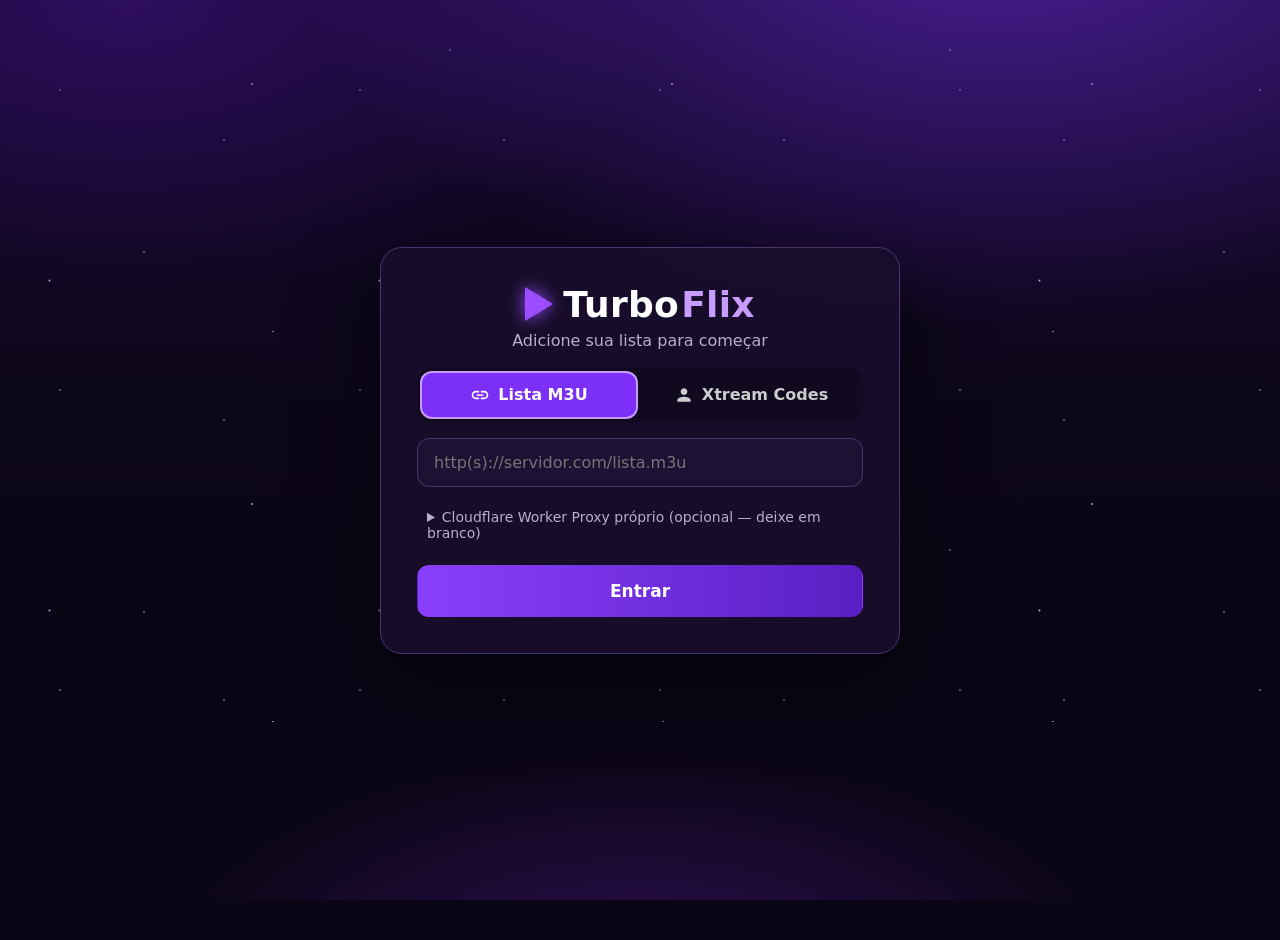
<file: index.html>
<!DOCTYPE html>
<html lang="pt-BR">
<head>
  <meta charset="UTF-8" />
  <meta name="viewport" content="width=device-width, initial-scale=1, viewport-fit=cover" />
  <meta name="theme-color" content="#0B0616" />
  <meta name="description" content="TurboFlix - Player IPTV (M3U e Xtream Codes) com DLNA/Cast para TV, Fire TV e celular" />
  <meta name="apple-mobile-web-app-capable" content="yes" />
  <meta name="mobile-web-app-capable" content="yes" />
  <meta name="apple-mobile-web-app-status-bar-style" content="black-translucent" />
  <title>TurboFlix</title>
  <link rel="manifest" href="manifest.webmanifest" />
  <link rel="icon" href="icons/icon.svg" type="image/svg+xml" />
  <link rel="apple-touch-icon" href="icons/icon-192.png" />
  <link rel="stylesheet" href="css/style.css?v=1.11.1" />

</head>
<body>
  <div class="stars"></div>

  <!-- Barra superior -->
  <header id="topbar">
    <a class="logo" href="#/home" tabindex="-1">
      <span class="logo-play"></span><b>Turbo</b><span class="logo-flix">Flix</span>
    </a>
    <nav id="mainnav">
      <button class="nav-btn focusable" data-route="#/home" data-icon="home">Início</button>
      <button class="nav-btn focusable" data-route="#/mylist" data-icon="bookmark">Minha Lista</button>
      <button class="nav-btn focusable" data-route="#/search" data-icon="search">Buscar</button>
      <button class="nav-btn focusable" data-route="#/settings" data-icon="settings">Configurações</button>
    </nav>
    <div class="clock"><div id="clock-time">--:--</div><div id="clock-date"></div></div>
  </header>

  <!-- Navegação para telas estreitas; desktop e TV usam o topo atual. -->
  <nav id="mobile-nav" aria-label="Navegação principal">
    <button type="button" class="mobile-nav-btn" data-route="#/home" data-icon="home"><span>Início</span></button>
    <button type="button" class="mobile-nav-btn" data-route="#/search" data-icon="search"><span>Buscar</span></button>
    <button type="button" class="mobile-nav-btn" data-route="#/mylist" data-icon="bookmark"><span>Minha Lista</span></button>
    <button type="button" class="mobile-nav-btn" data-route="#/settings" data-icon="settings"><span>Ajustes</span></button>
  </nav>

  <main id="view"></main>

  <!-- Player de vídeo -->
  <div id="player" hidden>
    <video id="video" playsinline webkit-playsinline preload="metadata" controlslist="nodownload nofullscreen"></video>
    <div class="p-spinner" id="p-spinner"></div>
    <button id="p-start" type="button" hidden aria-label="Iniciar reprodução">▶ Toque para reproduzir</button>
    <div class="p-overlay" id="p-overlay">
      <div class="p-top">
        <button class="p-btn focusable" data-p="back" data-icon="back" aria-label="Voltar"></button>
        <div class="p-titles">
          <div class="p-title" id="p-title"></div>
          <div class="p-sub" id="p-sub"></div>
        </div>
        <span class="badge-live" id="p-live">AO VIVO</span>
        <button class="p-btn focusable" data-p="pip" data-icon="pip" title="Abrir tela flutuante" aria-label="Abrir tela flutuante"></button>
        <button class="p-btn focusable" data-p="cast" data-icon="cast" title="Transmitir / DLNA" aria-label="Transmitir / DLNA"></button>
        <button class="p-btn focusable" data-p="fav" data-icon="heart" aria-label="Minha Lista"></button>
      </div>
      <div class="p-bottom">
        <div class="p-bar" id="p-bar"><div class="p-buf" id="p-buf"></div><div class="p-fill" id="p-fill"></div></div>
        <div class="p-row">
          <button class="p-btn focusable" data-p="prev" data-icon="prev" aria-label="Anterior"></button>
          <button class="p-btn focusable" data-p="rw" data-icon="replay10" aria-label="Voltar 10s"></button>
          <button class="p-btn p-main focusable" data-p="play" data-icon="pause" aria-label="Play/Pause"></button>
          <button class="p-btn focusable" data-p="ff" data-icon="forward10" aria-label="Avançar 10s"></button>
          <button class="p-btn focusable" data-p="next" data-icon="next" aria-label="Próximo"></button>
          <span class="p-time" id="p-time"></span>
          <span class="p-flex"></span>
          <span class="p-hint" id="p-hint"></span>
          <button class="p-btn focusable" data-p="cast" data-icon="cast" title="Transmitir / DLNA" aria-label="Transmitir / DLNA"></button>
          <button class="p-btn focusable" data-p="fs" data-icon="fullscreen" aria-label="Tela cheia"></button>
        </div>
      </div>
    </div>
    <div class="p-zap" id="p-zap" hidden></div>
    <div class="p-error" id="p-error" hidden></div>
    <div class="p-cast-modal" id="p-cast-modal" hidden></div>
  </div>

  <div id="loading" hidden><div class="spinner"></div><div id="loading-msg">Carregando...</div></div>
  <div id="toast" hidden></div>

  <script type="module" src="js/app.js?v=1.11.1"></script>
</body>
</html>
</file>
<file: css/style.css>
/* ==================== TurboFlix ==================== */
:root {
  --bg: #0b0616;
  --panel: rgba(26, 15, 46, .82);
  --card: #24163d;
  --purple: #9b4dff;
  --purple-2: #7b2ff7;
  --purple-light: #c79bff;
  --text: #fff;
  --dim: #b9aed0;
  --red: #ff3b5c;
  --radius: 14px;
  --pad: clamp(14px, 2.4vw, 32px);
  --poster-w: clamp(118px, 11vw, 168px);
  --live-w: clamp(150px, 14vw, 210px);
  --glow: 0 0 0 3px var(--purple-light), 0 0 26px rgba(155, 77, 255, .75);
}
* { box-sizing: border-box; -webkit-tap-highlight-color: transparent; }
html, body { margin: 0; min-height: 100%; }
body {
  background: var(--bg);
  color: var(--text);
  font-family: system-ui, -apple-system, "Segoe UI", Roboto, "Helvetica Neue", Arial, sans-serif;
  overflow-x: hidden;
  -webkit-font-smoothing: antialiased;
}
button { font: inherit; color: inherit; background: none; border: 0; cursor: pointer; padding: 0; text-align: left; }
input { font: inherit; }
[hidden] { display: none !important; }
.dim { color: var(--dim); }
.small { font-size: .85em; }
.pad { padding: 20px 0; }
.break { word-break: break-all; }
code { background: rgba(255,255,255,.08); padding: 1px 6px; border-radius: 6px; }
svg.ic { width: 1.25em; height: 1.25em; fill: currentColor; flex: none; vertical-align: middle; }
:focus { outline: none; }
:focus-visible { outline: none; }

/* fundo espacial */
.stars {
  position: fixed; inset: 0; z-index: -1; pointer-events: none;
  background:
    radial-gradient(1200px 700px at 78% -10%, rgba(123, 47, 247, .55), transparent 60%),
    radial-gradient(900px 500px at 10% 0%, rgba(80, 20, 160, .45), transparent 60%),
    radial-gradient(800px 400px at 50% 110%, rgba(110, 30, 200, .35), transparent 60%),
    radial-gradient(1px 1px at 20% 30%, #fff, transparent),
    radial-gradient(1px 1px at 40% 70%, #fff, transparent),
    radial-gradient(1.5px 1.5px at 60% 20%, #e8d9ff, transparent),
    radial-gradient(1px 1px at 80% 50%, #fff, transparent),
    radial-gradient(1px 1px at 90% 10%, #fff, transparent),
    radial-gradient(1.5px 1.5px at 15% 85%, #d7c2ff, transparent),
    radial-gradient(1px 1px at 70% 85%, #fff, transparent),
    linear-gradient(180deg, #120828 0%, #0b0616 60%);
  background-size: auto, auto, auto, 300px 300px, 360px 360px, 420px 420px, 280px 280px, 500px 500px, 330px 330px, 390px 390px, auto;
}

/* ==================== Topo ==================== */
#topbar {
  position: sticky; top: 0; z-index: 20;
  display: flex; align-items: center; gap: 16px;
  padding: 10px var(--pad);
  background: linear-gradient(180deg, rgba(11, 6, 22, .95), rgba(11, 6, 22, .6) 70%, transparent);
  backdrop-filter: blur(6px);
}
body.no-topbar #topbar, body.playing #topbar { display: none; }
.logo { display: flex; align-items: center; gap: 2px; font-size: 22px; color: #fff; text-decoration: none; letter-spacing: .3px; }
.logo b { font-weight: 800; }
.logo-flix { color: var(--purple-light); font-weight: 800; }
.logo-play { width: 0; height: 0; border-left: 18px solid var(--purple); border-top: 11px solid transparent; border-bottom: 11px solid transparent; margin-right: 8px; filter: drop-shadow(0 0 8px var(--purple)); }
.logo.big { font-size: 36px; justify-content: center; }
.logo.big .logo-play { border-left-width: 28px; border-top-width: 17px; border-bottom-width: 17px; }
#mainnav { flex: 1; display: flex; justify-content: center; gap: 6px; }
.nav-btn { display: flex; align-items: center; gap: 8px; padding: 9px 16px; border-radius: 22px; color: #ddd; font-size: 15px; transition: background .15s, color .15s; white-space: nowrap; }
.nav-btn.active { color: #fff; font-weight: 600; background: rgba(155, 77, 255, .18); }
.nav-btn:focus, .nav-btn:hover { background: rgba(155, 77, 255, .45); color: #fff; box-shadow: 0 0 0 2px var(--purple-light); }
.clock { text-align: right; line-height: 1.1; }
#clock-time { font-size: 20px; font-weight: 700; }
#clock-date { font-size: 12px; color: var(--dim); }

#view { padding: 0 0 40px; min-height: calc(100vh - 70px); }

/* ==================== Categorias (cards grandes) ==================== */
.hubs {
  display: flex; align-items: center; gap: clamp(8px, 1vw, 14px);
  padding: 18px var(--pad) 14px; overflow-x: auto; scrollbar-width: none;
}
.hubs::-webkit-scrollbar, .row::-webkit-scrollbar { display: none; }
.hub {
  position: relative; flex: 1 0 clamp(110px, 11vw, 160px); height: clamp(190px, 26vw, 300px);
  border-radius: 16px; overflow: hidden; border: 1px solid rgba(199, 155, 255, .35);
  box-shadow: 0 10px 30px rgba(0, 0, 0, .45);
  transition: transform .18s ease, box-shadow .18s ease;
}
.hub.big { flex-basis: clamp(170px, 18vw, 260px); height: clamp(220px, 31vw, 350px); border-color: rgba(199, 155, 255, .7); }
.hub-bg { position: absolute; inset: 0; background: linear-gradient(160deg, #5b2aa8, #1d0d3a) center/cover no-repeat; transition: transform .4s; }
.hub-shade { position: absolute; inset: 0; background: linear-gradient(180deg, rgba(20, 8, 40, .05) 20%, rgba(20, 8, 40, .75) 62%, rgba(12, 5, 26, .97)); }
.hub-content { position: absolute; left: 0; right: 0; bottom: 14px; display: flex; flex-direction: column; align-items: center; gap: 4px; text-align: center; }
.hub-content svg { width: 30px; height: 30px; margin-bottom: 4px; filter: drop-shadow(0 0 6px rgba(0,0,0,.6)); }
.hub.big .hub-content svg { width: 44px; height: 44px; }
.hub-content b { font-size: clamp(14px, 1.3vw, 18px); text-transform: uppercase; letter-spacing: .5px; }
.hub.big .hub-content b { font-size: clamp(18px, 1.9vw, 26px); }
.hub-content small { font-size: 11px; color: #ddd; text-transform: uppercase; }
.hub-line { width: 26px; height: 3px; border-radius: 3px; background: var(--purple-light); margin-top: 6px; }
.hub:focus, .hub:hover { transform: scale(1.06); box-shadow: var(--glow); z-index: 2; }
.hub:focus .hub-bg { transform: scale(1.08); }

/* ==================== Seções / linhas ==================== */
.section { padding: 6px 0 4px; }
.section-head { display: flex; align-items: center; justify-content: space-between; padding: 8px var(--pad) 4px; }
.section-head h2 { margin: 0; font-size: clamp(16px, 1.5vw, 20px); font-weight: 700; }
.see-all { display: flex; align-items: center; gap: 4px; color: #ddd; font-size: 14px; padding: 6px 12px; border-radius: 18px; }
.see-all:focus, .see-all:hover { background: rgba(155, 77, 255, .45); box-shadow: 0 0 0 2px var(--purple-light); }
.row { display: flex; gap: 14px; overflow-x: auto; padding: 10px var(--pad) 14px; scroll-padding: 0 var(--pad); scrollbar-width: none; }

/* ==================== Cards ==================== */
.card { flex: none; width: var(--poster-w); border-radius: var(--radius); transition: transform .15s ease; scroll-margin: 90px 40px 40px; }
.card-live { width: var(--live-w); }
.thumb { position: relative; border-radius: var(--radius); overflow: hidden; background: linear-gradient(150deg, #3a2266, #1b0f33); border: 1px solid rgba(199,155,255,.18); aspect-ratio: 2 / 3; }
.card-live .thumb { aspect-ratio: 16 / 10; background: linear-gradient(150deg, #2e1a52, #160b2c); }
.thumb img { position: absolute; inset: 0; width: 100%; height: 100%; object-fit: cover; }
.card-live .thumb img { object-fit: contain; padding: 14%; }
.thumb img.broken { display: none; }
.ph { position: absolute; inset: 0; display: grid; place-items: center; font-size: 26px; font-weight: 800; color: rgba(255,255,255,.35); letter-spacing: 1px; }
.ctitle { margin-top: 7px; font-size: 13px; line-height: 1.25; color: #e8e2f5; display: -webkit-box; -webkit-line-clamp: 2; -webkit-box-orient: vertical; overflow: hidden; min-height: 2.5em; }
.csub { font-size: 11px; color: var(--dim); white-space: nowrap; overflow: hidden; text-overflow: ellipsis; }
.card:focus, .card:hover { transform: scale(1.08); z-index: 3; }
.card:focus .thumb, .card:hover .thumb { box-shadow: var(--glow); border-color: transparent; }
.card:focus .ctitle { color: #fff; font-weight: 600; }
.prog { position: absolute; left: 8px; right: 8px; bottom: 8px; height: 4px; border-radius: 3px; background: rgba(255,255,255,.25); overflow: hidden; }
.prog i { display: block; height: 100%; background: var(--purple); box-shadow: 0 0 6px var(--purple); }
.badge-live { background: var(--red); color: #fff; font-size: 11px; font-weight: 800; padding: 3px 7px; border-radius: 5px; letter-spacing: .5px; }
.badge-live.sm { position: absolute; top: 6px; left: 6px; font-size: 9px; padding: 2px 5px; }
.fav-badge { position: absolute; top: 6px; right: 6px; width: 24px; height: 24px; border-radius: 50%; background: rgba(0,0,0,.55); display: none; place-items: center; color: #ff5c8a; }
.fav-badge svg { width: 15px; height: 15px; }
.card.is-fav .fav-badge { display: grid; }

/* grade */
.grid { display: grid; grid-template-columns: repeat(auto-fill, minmax(var(--poster-w), 1fr)); gap: 18px 14px; padding: 8px var(--pad) 10px; }
.grid .card { width: auto; }
.grid.grid-live { grid-template-columns: repeat(auto-fill, minmax(var(--live-w), 1fr)); }
.more { height: 2px; }

/* provedores (Destaques para você) */
.providers { gap: 14px; }
.prov {
  flex: none; width: clamp(130px, 12vw, 180px); height: clamp(72px, 7vw, 100px); border-radius: 12px;
  display: grid; place-items: center; font-weight: 800; font-size: clamp(16px, 1.6vw, 22px); letter-spacing: -.3px;
  border: 1px solid rgba(255,255,255,.12); box-shadow: 0 6px 20px rgba(0,0,0,.4); transition: transform .15s; text-align: center;
  scroll-margin: 40px;
}
.prov:focus, .prov:hover { transform: scale(1.08); box-shadow: var(--glow); }
.prov.globoplay { background: linear-gradient(135deg, #ff6a00, #ff2d55); }
.prov.netflix { background: #111; color: #e50914; font-family: Impact, "Arial Black", sans-serif; letter-spacing: 1px; }
.prov.prime { background: linear-gradient(135deg, #0f79af, #00a8e1); }
.prov.disney { background: linear-gradient(135deg, #0b1b4d, #1f3fa8); font-family: Georgia, serif; font-style: italic; }
.prov.hbo { background: linear-gradient(135deg, #2b0a5e, #6a1fd1); text-transform: uppercase; }
.prov.apple { background: linear-gradient(135deg, #111, #333); }
.prov.paramount { background: linear-gradient(135deg, #0047ab, #0064ff); }
.prov.crunchy { background: linear-gradient(135deg, #f47521, #ff9a3c); }
.prov.star { background: linear-gradient(135deg, #12002b, #4d1d8a); }
.prov.discovery { background: linear-gradient(135deg, #0a2a6b, #1458d4); }

/* Jogos de Hoje (cards de partidas/esportes) */
.matches { gap: 14px; }
.match-card {
  flex: none; width: clamp(240px, 23vw, 330px); min-height: 92px;
  display: flex; align-items: center; justify-content: space-between; gap: 10px;
  padding: 12px 14px; border-radius: 14px;
  background:
    radial-gradient(120% 90% at 50% 100%, rgba(34, 139, 58, .32), transparent 65%),
    linear-gradient(135deg, rgba(38, 22, 68, .92), rgba(18, 10, 36, .95));
  border: 1px solid rgba(199, 155, 255, .32);
  box-shadow: 0 8px 24px rgba(0, 0, 0, .45);
  transition: transform .15s ease, box-shadow .15s ease;
  scroll-margin: 40px;
}
.match-card:focus, .match-card:hover { transform: scale(1.05); box-shadow: var(--glow); z-index: 2; }
.match-comp { display: flex; flex-direction: column; align-items: center; gap: 4px; width: 64px; flex: none; text-align: center; font-size: 10px; color: var(--dim); }
.match-comp svg { width: 22px; height: 22px; color: var(--purple-light); }
.match-comp span { display: -webkit-box; -webkit-line-clamp: 2; -webkit-box-orient: vertical; overflow: hidden; line-height: 1.15; }
.match-team { display: flex; flex-direction: column; align-items: center; gap: 5px; flex: 1; min-width: 0; text-align: center; }
.match-team b { font-size: 11px; text-transform: uppercase; letter-spacing: .3px; white-space: nowrap; overflow: hidden; text-overflow: ellipsis; max-width: 100%; }
.crest { width: 38px; height: 38px; border-radius: 50%; background: linear-gradient(145deg, #3c8d40, #164a1c); border: 2px solid rgba(255,255,255,.45); display: grid; place-items: center; font-weight: 800; font-size: 12px; overflow: hidden; }
.crest.alt { background: linear-gradient(145deg, #8b2635, #3d0e16); }
.crest img { width: 100%; height: 100%; object-fit: contain; background: #fff; }
.crest img.broken, .poster img.broken, .ep-thumb img.broken { display: none !important; }
.match-mid { display: flex; flex-direction: column; align-items: center; gap: 4px; flex: none; }
.match-mid .score { font-size: 18px; font-weight: 800; letter-spacing: 1px; }
.live-pill { font-style: normal; font-size: 10px; font-weight: 800; color: #ff6b81; background: rgba(255, 59, 92, .16); border: 1px solid rgba(255, 59, 92, .45); padding: 2px 7px; border-radius: 10px; }

/* ==================== Categoria (browse) ==================== */
.browse { display: flex; gap: 10px; padding: 8px 0 0; min-height: calc(100vh - 80px); }
.groups { width: clamp(200px, 22vw, 300px); flex: none; padding: 0 0 0 var(--pad); position: sticky; top: 70px; align-self: flex-start; max-height: calc(100vh - 80px); display: flex; flex-direction: column; }
.browse-title { display: flex; align-items: center; gap: 10px; font-size: 22px; font-weight: 800; padding: 6px 12px 12px; }
.browse-title svg { color: var(--purple-light); width: 28px; height: 28px; }
.grp-list { overflow-y: auto; padding: 4px 6px 30px 2px; scrollbar-width: thin; scrollbar-color: #4a3570 transparent; }
.grp { display: flex; justify-content: space-between; align-items: center; gap: 8px; width: 100%; padding: 11px 14px; border-radius: 10px; font-size: 15px; color: #ddd; scroll-margin: 60px; }
.grp span { overflow: hidden; text-overflow: ellipsis; white-space: nowrap; }
.grp em { font-style: normal; font-size: 12px; color: var(--dim); }
.grp.sel { background: rgba(155, 77, 255, .22); color: #fff; font-weight: 600; }
.grp:focus, .grp:hover { background: var(--purple-2); color: #fff; }
.grp:focus em { color: #eee; }
.browse-main { flex: 1; min-width: 0; max-height: calc(100vh - 74px); overflow-y: auto; padding-bottom: 60px; scrollbar-width: thin; scrollbar-color: #4a3570 transparent; }
.browse-head { display: flex; align-items: baseline; gap: 12px; padding: 4px var(--pad) 0; }
.browse-head h2 { margin: 6px 0; font-size: 22px; }

/* ==================== Detalhes ==================== */
.detail { position: relative; min-height: calc(100vh - 70px); }
.backdrop { position: absolute; inset: -70px 0 auto 0; height: 78vh; background: center 20%/cover no-repeat; opacity: .35; filter: blur(2px); mask-image: linear-gradient(180deg, #000 30%, transparent); -webkit-mask-image: linear-gradient(180deg, #000 30%, transparent); }
.detail-body { position: relative; display: flex; gap: clamp(16px, 3vw, 40px); padding: clamp(10px, 3vw, 40px) var(--pad) 10px; align-items: flex-start; }
.poster { position: relative; flex: none; width: clamp(130px, 19vw, 260px); aspect-ratio: 2/3; border-radius: 16px; overflow: hidden; background: linear-gradient(150deg, #3a2266, #1b0f33); box-shadow: 0 20px 50px rgba(0,0,0,.6); border: 1px solid rgba(199,155,255,.3); }
.poster img { position: absolute; inset: 0; width: 100%; height: 100%; object-fit: cover; }
.info { flex: 1; min-width: 0; }
.info h1 { margin: 4px 0 10px; font-size: clamp(22px, 3.2vw, 42px); line-height: 1.1; }
.meta { display: flex; flex-wrap: wrap; gap: 8px; margin-bottom: 14px; }
.meta span { background: rgba(155,77,255,.2); border: 1px solid rgba(199,155,255,.3); padding: 4px 10px; border-radius: 14px; font-size: 13px; }
.plot { color: #ddd; line-height: 1.5; max-width: 800px; font-size: 15px; display: -webkit-box; -webkit-line-clamp: 5; -webkit-box-orient: vertical; overflow: hidden; }
.cast { color: var(--dim); font-size: 13px; max-width: 800px; }
.actions { display: flex; flex-wrap: wrap; gap: 12px; margin-top: 18px; }
.btn { display: inline-flex; align-items: center; gap: 8px; padding: 12px 22px; border-radius: 12px; background: rgba(255,255,255,.1); border: 1px solid rgba(255,255,255,.15); font-weight: 600; font-size: 15px; transition: transform .12s, background .12s; }
.btn.primary { background: linear-gradient(90deg, #8a3ffc, #5a1fc2); border-color: transparent; }
.btn.wide { width: 100%; justify-content: center; margin-top: 16px; padding: 15px; font-size: 17px; }
.btn:focus, .btn:hover { transform: scale(1.05); box-shadow: var(--glow); background: linear-gradient(90deg, #b26bff, #7b2ff7); }
.fav-btn.on svg { color: #ff5c8a; }
.detail-prog { margin-top: 14px; width: min(420px, 100%); height: 5px; background: rgba(255,255,255,.2); border-radius: 4px; overflow: hidden; }
.detail-prog i { display: block; height: 100%; background: var(--purple); }
.seasons { position: relative; display: flex; gap: 10px; overflow-x: auto; padding: 14px var(--pad) 6px; scrollbar-width: none; }
.season { flex: none; padding: 9px 18px; border-radius: 20px; background: rgba(255,255,255,.08); border: 1px solid rgba(255,255,255,.12); font-size: 14px; scroll-margin: 40px; }
.season.sel { background: rgba(155,77,255,.35); border-color: var(--purple-light); font-weight: 700; }
.season:focus, .season:hover { background: var(--purple-2); box-shadow: 0 0 0 2px var(--purple-light); }
.episodes { position: relative; display: flex; flex-direction: column; gap: 10px; padding: 10px var(--pad) 30px; }
.ep { display: flex; gap: 16px; align-items: center; padding: 10px; border-radius: 14px; background: rgba(36, 22, 61, .6); border: 1px solid rgba(255,255,255,.06); transition: transform .12s; scroll-margin: 90px 0 40px; }
.ep:focus, .ep:hover { box-shadow: var(--glow); background: rgba(90, 31, 194, .45); transform: scale(1.01); }
.ep-thumb { position: relative; flex: none; width: clamp(130px, 16vw, 220px); aspect-ratio: 16/9; border-radius: 10px; overflow: hidden; background: linear-gradient(150deg, #3a2266, #1b0f33); }
.ep-thumb img { position: absolute; inset: 0; width: 100%; height: 100%; object-fit: cover; }
.ep-play { position: absolute; left: 50%; top: 50%; transform: translate(-50%, -50%); width: 38px !important; height: 38px !important; background: rgba(0,0,0,.5); border-radius: 50%; padding: 6px; opacity: 0; transition: opacity .15s; }
.ep:focus .ep-play, .ep:hover .ep-play { opacity: 1; }
.ep-info { min-width: 0; }
.ep-info b { display: block; font-size: 15px; margin-bottom: 4px; }
.ep-info small { color: var(--dim); }
.ep-info p { margin: 4px 0 0; color: var(--dim); font-size: 13px; display: -webkit-box; -webkit-line-clamp: 2; -webkit-box-orient: vertical; overflow: hidden; }

/* ==================== Busca ==================== */
.search { padding-top: 10px; }
.search-box { display: flex; align-items: center; gap: 12px; margin: 6px var(--pad) 10px; padding: 0 18px; border-radius: 30px; background: rgba(36, 22, 61, .85); border: 1px solid #4a3570; }
.search-box svg { width: 26px; height: 26px; color: var(--purple-light); }
.search-box input { flex: 1; background: none; border: 0; color: #fff; font-size: 20px; padding: 15px 0; outline: none; }
.search-box:focus-within { box-shadow: var(--glow); }
.chips { display: flex; gap: 10px; padding: 4px var(--pad) 6px; flex-wrap: wrap; }
.chip { padding: 8px 18px; border-radius: 20px; background: rgba(255,255,255,.08); border: 1px solid rgba(255,255,255,.12); font-size: 14px; }
.chip.sel { background: rgba(155,77,255,.35); border-color: var(--purple-light); }
.chip:focus, .chip:hover { background: var(--purple-2); box-shadow: 0 0 0 2px var(--purple-light); }

/* ==================== Minha lista / ajustes ==================== */
.hint { margin: 10px var(--pad); padding: 12px 16px; border-radius: 12px; background: rgba(155,77,255,.12); border: 1px solid rgba(199,155,255,.25); color: #ddd; font-size: 14px; display: flex; gap: 8px; align-items: center; }
.hint svg { color: var(--purple-light); }
.settings { max-width: 980px; padding: 10px var(--pad); }
.settings h1 { font-size: 28px; margin: 8px 0 16px; }
.panel { background: var(--panel); border: 1px solid #3a2a5e; border-radius: 16px; padding: 18px 20px; margin-bottom: 16px; }
.panel h3 { margin: 0 0 8px; display: flex; align-items: center; gap: 8px; font-size: 18px; }
.panel h3 svg { color: var(--purple-light); }
.panel p { margin: 6px 0; line-height: 1.5; }
.field { width: 100%; margin-top: 10px; padding: 14px 16px; border-radius: 12px; background: #1d1233; border: 1px solid #4a3570; color: #fff; font-size: 16px; outline: none; }
.field:focus { border-color: var(--purple-light); box-shadow: var(--glow); }

/* ==================== Login ==================== */
.login { min-height: 100vh; display: grid; place-items: center; padding: 20px; }
.login-card { width: min(520px, 100%); background: var(--panel); border: 1px solid #4a3570; border-radius: 22px; padding: clamp(20px, 4vw, 36px); box-shadow: 0 30px 80px rgba(0,0,0,.6); text-align: center; backdrop-filter: blur(10px); }
.login-card > p { margin: 6px 0 18px; }
.tabs { display: flex; gap: 8px; background: rgba(0,0,0,.25); padding: 5px; border-radius: 14px; }
.tab { flex: 1; display: flex; justify-content: center; align-items: center; gap: 8px; padding: 12px; border-radius: 10px; font-weight: 600; color: #ccc; }
.tab.sel { background: rgba(155,77,255,.35); color: #fff; }
.tab:focus, .tab:hover { background: var(--purple-2); color: #fff; box-shadow: 0 0 0 2px var(--purple-light); }
.lform { margin-top: 6px; }
.adv { margin-top: 14px; text-align: left; color: var(--dim); font-size: 14px; }
.adv summary { cursor: pointer; padding: 8px 10px; border-radius: 8px; }
.adv summary:focus { background: rgba(155,77,255,.3); color: #fff; }
.login-err { margin-top: 14px; padding: 12px; border-radius: 10px; background: rgba(255, 59, 92, .15); border: 1px solid rgba(255, 59, 92, .5); color: #ffc2cd; font-size: 14px; text-align: left; line-height: 1.4; }

/* ==================== Diversos ==================== */
.center-box { max-width: 640px; margin: 8vh auto; text-align: center; padding: 0 var(--pad); }
.center-box.small { margin: 4vh auto; }
.center-box .actions { justify-content: center; }
.err-icon svg { width: 64px; height: 64px; color: var(--purple-light); }
#loading { position: fixed; inset: 0; z-index: 100; display: flex; flex-direction: column; align-items: center; justify-content: center; gap: 18px; background: rgba(11, 6, 22, .88); font-size: 17px; }
.spinner { width: 54px; height: 54px; border-radius: 50%; border: 4px solid rgba(199,155,255,.25); border-top-color: var(--purple-light); animation: spin .8s linear infinite; }
.spinner.small { width: 34px; height: 34px; margin: 20px auto; }
@keyframes spin { to { transform: rotate(360deg); } }
#toast { position: fixed; left: 50%; bottom: 40px; transform: translateX(-50%); z-index: 200; background: rgba(36, 22, 61, .96); border: 1px solid var(--purple-light); padding: 12px 22px; border-radius: 24px; box-shadow: 0 10px 30px rgba(0,0,0,.5); font-size: 15px; max-width: 90vw; text-align: center; }

/* ==================== Player ==================== */
#player { position: fixed; inset: 0; z-index: 50; background: #000; }
#player.hide-cursor { cursor: none; }
#video { position: absolute; inset: 0; width: 100%; height: 100%; background: #000; object-fit: contain; }
#p-start { position: absolute; z-index: 5; top: 50%; left: 50%; transform: translate(-50%,-50%); padding: 15px 22px; border-radius: 16px; border: 1px solid rgba(199,155,255,.75); background: rgba(31,12,55,.95); color: white; font-size: 17px; font-weight: 700; cursor: pointer; box-shadow: 0 10px 30px rgba(0,0,0,.65); }
#p-start[hidden] { display: none !important; }
.p-spinner { position: absolute; left: 50%; top: 50%; width: 60px; height: 60px; margin: -30px 0 0 -30px; border-radius: 50%; border: 4px solid rgba(255,255,255,.2); border-top-color: var(--purple-light); animation: spin .8s linear infinite; pointer-events: none; }
.p-overlay { position: absolute; inset: 0; display: flex; flex-direction: column; justify-content: space-between; opacity: 0; transition: opacity .25s; pointer-events: none; }
.p-overlay.show { opacity: 1; pointer-events: auto; }
.p-top { display: flex; align-items: center; gap: 14px; padding: 18px var(--pad) 40px; background: linear-gradient(180deg, rgba(0,0,0,.85), transparent); }
.p-titles { flex: 1; min-width: 0; }
.p-title { font-size: clamp(17px, 2vw, 24px); font-weight: 700; white-space: nowrap; overflow: hidden; text-overflow: ellipsis; }
.p-sub { color: #ccc; font-size: 14px; }
.p-bottom { padding: 40px var(--pad) 18px; background: linear-gradient(0deg, rgba(0,0,0,.9), transparent); }
.p-bar { position: relative; height: 6px; border-radius: 4px; background: rgba(255,255,255,.2); cursor: pointer; overflow: hidden; }
.p-buf { position: absolute; inset: 0 auto 0 0; background: rgba(255,255,255,.25); }
.p-fill { position: absolute; inset: 0 auto 0 0; background: var(--purple); box-shadow: 0 0 10px var(--purple); }
#player.is-live .p-bar { display: none; }
.p-row { display: flex; align-items: center; gap: 6px; margin-top: 10px; }
.p-btn { width: 46px; height: 46px; border-radius: 50%; display: grid; place-items: center; color: #fff; }
.p-btn[hidden] { display: none !important; }
.p-btn svg { width: 26px; height: 26px; }
.p-btn.p-main { width: 56px; height: 56px; background: rgba(155,77,255,.5); }
.p-btn.p-main svg { width: 32px; height: 32px; }
.p-btn:hover, .p-btn:focus { background: rgba(155,77,255,.6); }
.p-btn.on svg { color: #ff5c8a; }
#player.is-live [data-p="rw"], #player.is-live [data-p="ff"] { display: none; }
.p-time { margin-left: 10px; font-variant-numeric: tabular-nums; color: #ddd; font-size: 14px; }
.p-flex { flex: 1; }
.p-hint { color: #bbb; font-size: 13px; margin-right: 8px; }
.p-zap { position: absolute; top: 30px; right: 30px; background: rgba(36, 22, 61, .92); border: 1px solid var(--purple-light); padding: 14px 22px; border-radius: 14px; font-size: 20px; font-weight: 700; }
.p-error { position: absolute; inset: 0; display: grid; place-items: center; background: rgba(0,0,0,.75); text-align: center; padding: 30px; }
.p-error svg { width: 56px; height: 56px; color: var(--purple-light); }
.p-error h3 { margin: 10px 0; font-size: 22px; }
.p-error p { max-width: 560px; color: #ddd; }

/* ==================== Modal Transmitir / DLNA ==================== */
.p-cast-modal { position: absolute; inset: 0; z-index: 60; background: rgba(8, 4, 18, .86); backdrop-filter: blur(8px); display: grid; place-items: center; padding: 18px; overflow-y: auto; }
.p-cast-modal[hidden] { display: none !important; }
.cast-box { width: min(600px, 100%); max-height: 92vh; overflow-y: auto; background: #190f2e; border: 1px solid rgba(199,155,255,.45); border-radius: 20px; padding: 20px 22px; box-shadow: 0 24px 70px rgba(0,0,0,.75); color: #fff; text-align: left; }
.cast-head { display: flex; align-items: center; justify-content: space-between; gap: 10px; margin-bottom: 12px; padding-bottom: 10px; border-bottom: 1px solid rgba(255,255,255,.1); }
.cast-head h3 { margin: 0; font-size: 19px; display: flex; align-items: center; gap: 8px; }
.cast-head h3 svg { width: 24px; height: 24px; color: var(--purple-light); }
.cast-sec { background: rgba(255,255,255,.04); border: 1px solid rgba(199,155,255,.2); border-radius: 14px; padding: 12px 14px; margin-bottom: 12px; }
.cast-sec h4 { margin: 0 0 6px; font-size: 14px; color: var(--purple-light); text-transform: uppercase; letter-spacing: .5px; }
.cast-sec p { margin: 4px 0 8px; font-size: 13px; color: #ccc; line-height: 1.4; }
.cast-row { display: flex; gap: 8px; flex-wrap: wrap; align-items: center; }
.cast-input { flex: 1; min-width: 190px; padding: 10px 13px; border-radius: 10px; background: #110920; border: 1px solid #4a3570; color: #fff; font-size: 14px; outline: none; }
.cast-input:focus { border-color: var(--purple-light); box-shadow: var(--glow); }
.cast-status { margin-top: 8px; font-size: 13px; color: #d8b9ff; min-height: 18px; }
.cast-devs { display: flex; flex-direction: column; gap: 6px; margin-top: 8px; }
.cast-dev-btn { display: flex; align-items: center; justify-content: space-between; width: 100%; padding: 10px 14px; border-radius: 10px; background: rgba(155,77,255,.2); border: 1px solid rgba(199,155,255,.35); color: #fff; font-size: 14px; font-weight: 600; text-align: left; }
.cast-dev-btn:hover, .cast-dev-btn:focus { background: var(--purple); box-shadow: 0 0 0 2px var(--purple-light); }
.cast-dev-btn small { color: #ccc; font-weight: 400; font-size: 12px; }

/* ==================== Celular ==================== */
@media (max-width: 760px) {
  #topbar { flex-wrap: wrap; gap: 6px; padding: 8px 12px; }
  .clock { margin-left: auto; }
  #mainnav { order: 3; width: 100%; justify-content: space-between; gap: 2px; }
  .nav-btn { flex-direction: column; gap: 2px; font-size: 11px; padding: 6px 8px; border-radius: 10px; }
  .nav-btn svg { width: 22px; height: 22px; }
  .hubs { gap: 10px; }
  .hub, .hub.big { flex: 0 0 116px; height: 180px; }
  .hub.big { flex-basis: 140px; height: 200px; }
  .browse { flex-direction: column; }
  .groups { position: static; width: 100%; max-height: none; padding: 0; }
  .browse-main { max-height: none; overflow-y: visible; }
  .browse-title { padding: 4px 14px 6px; font-size: 19px; }
  .grp-list { display: flex; overflow-x: auto; gap: 6px; padding: 4px 14px 8px; scrollbar-width: none; }
  .grp { width: auto; flex: none; padding: 8px 14px; border-radius: 18px; background: rgba(255,255,255,.07); font-size: 13px; }
  .grp em { display: none; }
  .detail-body { flex-direction: column; align-items: center; text-align: center; }
  .info .meta, .info .actions { justify-content: center; }
  .grid { gap: 14px 10px; }
  :root { --poster-w: 104px; --live-w: 140px; }
  .card:focus, .card:hover { transform: none; }
  .p-hint { display: none; }
}

/* TV: telas grandes sem mouse */
@media (min-width: 1200px) and (hover: none) {
  .card:focus { transform: scale(1.1); }
}

/* Mantém os controles utilizáveis em telas estreitas e áreas seguras de PWAs. */
.search-box input { min-width: 0; }
button, summary { touch-action: manipulation; }
.p-top { padding-top: max(18px, env(safe-area-inset-top)); }
.p-bottom { padding-bottom: max(18px, env(safe-area-inset-bottom)); }
@media (max-width: 480px) {
  .p-row { flex-wrap: wrap; }
  .p-btn { flex-shrink: 0; }
  .p-time { font-size: 12px; }
  .p-top { gap: 6px; }
  .p-top .p-btn { width: 40px; height: 40px; }
  .p-top .badge-live { display: none; }
}
@media (prefers-reduced-motion: reduce) {
  *, *::before, *::after { transition: none !important; scroll-behavior: auto !important; }
  .card:focus, .hub:focus, .prov:focus, .btn:focus { transform: none; }
}


/* TurboFlix 1.9.0: navegação responsiva, filtro de catálogo e favoritos */
#mobile-nav { display: none; }
.card-wrap { position: relative; flex: none; width: var(--poster-w); min-width: 0; }
.card-wrap-live { width: var(--live-w); }
.card-wrap > .card { display: block; width: 100%; text-align: left; }
.grid .card-wrap { width: 100%; }
.grid .card-wrap > .card { width: 100%; }
.card-quickfav {
  position: absolute; z-index: 5; top: 6px; right: 6px;
  width: 36px; height: 36px; display: grid; place-items: center;
  background: rgba(11,6,22,.86); color: #f3e6ff;
  border: 1px solid rgba(245,224,255,.45); border-radius: 50%;
  cursor: pointer; touch-action: manipulation;
}
.card-quickfav svg { width: 20px; height: 20px; }
.card-quickfav.on { color: #ff7fa9; background: rgba(48,10,34,.94); }
.card-quickfav:focus-visible, .card-quickfav:hover {
  outline: 2px solid #e8d5ff; outline-offset: 2px;
  background: rgba(100,43,174,.96);
}
.browse-filters {
  display: flex; flex-wrap: wrap; align-items: end; gap: 10px;
  padding: 10px var(--pad) 13px;
}
.browse-filter { display: flex; flex-direction: column; gap: 5px; flex: 0 1 185px; min-width: 140px; }
.browse-filter > span { font-size: 12px; color: #d4c9e8; }
.filter-select {
  width: 100%; min-height: 44px; min-width: 0;
  padding: 9px 32px 9px 11px; border: 1px solid #74548e;
  border-radius: 10px; background: #281941; color: #fff;
  font: inherit; font-size: 14px; cursor: pointer;
}
.filter-select:focus-visible { outline: 2px solid #d6b4ff; outline-offset: 2px; }
.browse-fav {
  display: flex; align-items: center; justify-content: center; gap: 7px;
  min-height: 44px; padding: 9px 13px; border: 1px solid #74548e;
  border-radius: 10px; background: #281941; color: #eee;
  font-size: 13px; white-space: nowrap;
}
.browse-fav svg { width: 18px; height: 18px; }
.browse-fav.on { background: #663097; border-color: #d6b4ff; color: #fff; }
.browse-fav:focus-visible { outline: 2px solid #d6b4ff; outline-offset: 2px; }

@media (max-width: 760px) {
  #topbar { padding-bottom: 8px; }
  #mainnav { display: none; }
  #mobile-nav {
    display: flex; position: fixed; z-index: 40;
    left: 0; right: 0; bottom: 0;
    align-items: stretch; justify-content: space-around;
    padding: 7px max(8px,env(safe-area-inset-right))
      max(8px,env(safe-area-inset-bottom)) max(8px,env(safe-area-inset-left));
    background: rgba(20,9,39,.98);
    border-top: 1px solid rgba(199,155,255,.35);
    box-shadow: 0 -7px 24px rgba(0,0,0,.5);
  }
  .mobile-nav-btn {
    display: flex; flex: 1 1 0; flex-direction: column; align-items: center;
    justify-content: center; gap: 3px; min-width: 0; min-height: 50px;
    border-radius: 10px; font-size: 11px; color: #ddcdea;
  }
  .mobile-nav-btn > svg { width: 23px; height: 23px; flex: none; }
  .mobile-nav-btn.active { background: rgba(155,77,255,.3); color: #fff; font-weight: 700; }
  .mobile-nav-btn:focus-visible { outline: 2px solid #e8d5ff; outline-offset: 1px; }
  body:not(.playing):not(.no-topbar) #view {
    padding-bottom: calc(100px + env(safe-area-inset-bottom));
  }
  body.no-topbar #mobile-nav, body.playing #mobile-nav { display: none; }
  .browse-filters { display: grid; grid-template-columns: repeat(2,minmax(0,1fr)); gap: 10px; }
  .browse-filter { flex: none; min-width: 0; }
  .browse-fav { align-self: end; min-width: 0; }
  .card-quickfav { width: 36px; height: 36px; }
}
@media (prefers-reduced-motion: reduce) {
  .card-wrap > .card { transition: none; }
}


/* Fase 2: carrosséis explícitos para mouse no computador */
.section-head .section-actions { display: flex; align-items: center; gap: 12px; min-width: 0; }
.carousel-arrows { display: flex; gap: 6px; align-items: center; }
.carousel-arrows[hidden] { display: none !important; }
.carousel-arrow {
  width: 38px; height: 38px; display: grid; place-items: center;
  border-radius: 50%; border: 1px solid rgba(199,155,255,.4);
  background: rgba(53,31,84,.82); color: #f7eaff;
  cursor: pointer;
}
.carousel-arrow svg { width: 20px; height: 20px; }
.carousel-arrow.prev svg { transform: rotate(180deg); }
.carousel-arrow:hover, .carousel-arrow:focus-visible {
  outline: 2px solid var(--purple-light); outline-offset: 1px; background: #622da2;
}
.carousel-arrow:disabled { opacity: .32; cursor: default; outline: none; background: rgba(53,31,84,.4); }
.home-categories > .section-head { padding-top: 15px; }
.home-categories > .hubs { padding-top: 12px; }
.section .row, .home-categories .hubs { scroll-snap-type: x proximity; }
.section .row > .card-wrap, .section .row > .prov, .home-categories .hubs > .hub {
  scroll-snap-align: start;
}
.search-assist {
  margin: 8px var(--pad) 12px; padding: 12px 15px;
  border: 1px solid rgba(199,155,255,.23);
  border-radius: 14px; background: rgba(30,17,53,.72);
}
.search-assist h2 { font-size: 15px; font-weight: 650; margin: 0 0 10px; }
.search-assist-head { display: flex; justify-content: space-between; align-items: center; gap: 12px; }
.search-assist-head h2 { margin: 0; }
.search-clear { color: #ddd; font-size: 13px; padding: 7px 9px; border-radius: 9px; }
.search-clear:hover, .search-clear:focus-visible { background: #4a2b78; outline: 1px solid var(--purple-light); }
.search-history-list { display: flex; flex-wrap: wrap; gap: 8px; margin-top: 12px; }
.search-history-item {
  display: flex; align-items: center; gap: 7px;
  background: rgba(133,73,204,.19); color: #eee;
  border: 1px solid rgba(199,155,255,.28); padding: 8px 13px;
  border-radius: 18px; font-size: 13px; max-width: 100%;
}
.search-history-item svg { width: 16px; height: 16px; flex: none; }
.search-history-item:focus-visible, .search-history-item:hover { background: #633299; outline: 1px solid #dec5ff; }
.search-suggestions-list { display: grid; grid-template-columns: repeat(auto-fit,minmax(min(100%,230px),1fr)); gap: 7px; }
.search-suggestion {
  min-height: 45px; display: flex; align-items: center; justify-content: space-between;
  gap: 12px; padding: 8px 12px; text-align: left;
  background: rgba(79,47,120,.27); border: 1px solid rgba(199,155,255,.18);
  border-radius: 10px;
}
.search-suggestion .suggestion-title { min-width: 0; overflow: hidden; text-overflow: ellipsis; white-space: nowrap; font-size: 13px; }
.search-suggestion small { color: #c9b8e4; font-size: 11px; flex: none; }
.search-suggestion:focus-visible, .search-suggestion:hover { outline: 2px solid #cba7ff; background: #4a2b78; }
@media (max-width:760px), (hover:none) {
  .carousel-arrows { display: none !important; }
}
@media (max-width:480px) {
  .search-suggestions-list { grid-template-columns: 1fr; }
  .section-head .section-actions { gap: 2px; }
}
@media (prefers-reduced-motion: reduce) {
  .section .row, .home-categories .hubs { scroll-snap-type: none; }
}

/* Fase 3: grade de janela limitada e verificador de versão web. */
#grid.virtualized { overflow-anchor: none; }
#apply-update[hidden] { display: none !important; }
#update-status { overflow-wrap: anywhere; }

/* Tela cheia de vídeo em navegadores compatíveis. */
#player:fullscreen,#player:-webkit-full-screen{position:fixed;inset:0;width:100%;height:100%;background:#000;overflow:hidden}
#player:fullscreen #video,#player:-webkit-full-screen #video{position:absolute;inset:0;width:100%;height:100%;object-fit:contain}
</file>
<file: android-studio/app/src/main/assets/www/css/style.css>
/* ==================== TurboFlix ==================== */
:root {
  --bg: #0b0616;
  --panel: rgba(26, 15, 46, .82);
  --card: #24163d;
  --purple: #9b4dff;
  --purple-2: #7b2ff7;
  --purple-light: #c79bff;
  --text: #fff;
  --dim: #b9aed0;
  --red: #ff3b5c;
  --radius: 14px;
  --pad: clamp(14px, 2.4vw, 32px);
  --poster-w: clamp(118px, 11vw, 168px);
  --live-w: clamp(150px, 14vw, 210px);
  --glow: 0 0 0 3px var(--purple-light), 0 0 26px rgba(155, 77, 255, .75);
}
* { box-sizing: border-box; -webkit-tap-highlight-color: transparent; }
html, body { margin: 0; min-height: 100%; }
body {
  background: var(--bg);
  color: var(--text);
  font-family: system-ui, -apple-system, "Segoe UI", Roboto, "Helvetica Neue", Arial, sans-serif;
  overflow-x: hidden;
  -webkit-font-smoothing: antialiased;
}
button { font: inherit; color: inherit; background: none; border: 0; cursor: pointer; padding: 0; text-align: left; }
input { font: inherit; }
[hidden] { display: none !important; }
.dim { color: var(--dim); }
.small { font-size: .85em; }
.pad { padding: 20px 0; }
.break { word-break: break-all; }
code { background: rgba(255,255,255,.08); padding: 1px 6px; border-radius: 6px; }
svg.ic { width: 1.25em; height: 1.25em; fill: currentColor; flex: none; vertical-align: middle; }
:focus { outline: none; }
:focus-visible { outline: none; }

/* fundo espacial */
.stars {
  position: fixed; inset: 0; z-index: -1; pointer-events: none;
  background:
    radial-gradient(1200px 700px at 78% -10%, rgba(123, 47, 247, .55), transparent 60%),
    radial-gradient(900px 500px at 10% 0%, rgba(80, 20, 160, .45), transparent 60%),
    radial-gradient(800px 400px at 50% 110%, rgba(110, 30, 200, .35), transparent 60%),
    radial-gradient(1px 1px at 20% 30%, #fff, transparent),
    radial-gradient(1px 1px at 40% 70%, #fff, transparent),
    radial-gradient(1.5px 1.5px at 60% 20%, #e8d9ff, transparent),
    radial-gradient(1px 1px at 80% 50%, #fff, transparent),
    radial-gradient(1px 1px at 90% 10%, #fff, transparent),
    radial-gradient(1.5px 1.5px at 15% 85%, #d7c2ff, transparent),
    radial-gradient(1px 1px at 70% 85%, #fff, transparent),
    linear-gradient(180deg, #120828 0%, #0b0616 60%);
  background-size: auto, auto, auto, 300px 300px, 360px 360px, 420px 420px, 280px 280px, 500px 500px, 330px 330px, 390px 390px, auto;
}

/* ==================== Topo ==================== */
#topbar {
  position: sticky; top: 0; z-index: 20;
  display: flex; align-items: center; gap: 16px;
  padding: 10px var(--pad);
  background: linear-gradient(180deg, rgba(11, 6, 22, .95), rgba(11, 6, 22, .6) 70%, transparent);
  backdrop-filter: blur(6px);
}
body.no-topbar #topbar, body.playing #topbar { display: none; }
.logo { display: flex; align-items: center; gap: 2px; font-size: 22px; color: #fff; text-decoration: none; letter-spacing: .3px; }
.logo b { font-weight: 800; }
.logo-flix { color: var(--purple-light); font-weight: 800; }
.logo-play { width: 0; height: 0; border-left: 18px solid var(--purple); border-top: 11px solid transparent; border-bottom: 11px solid transparent; margin-right: 8px; filter: drop-shadow(0 0 8px var(--purple)); }
.logo.big { font-size: 36px; justify-content: center; }
.logo.big .logo-play { border-left-width: 28px; border-top-width: 17px; border-bottom-width: 17px; }
#mainnav { flex: 1; display: flex; justify-content: center; gap: 6px; }
.nav-btn { display: flex; align-items: center; gap: 8px; padding: 9px 16px; border-radius: 22px; color: #ddd; font-size: 15px; transition: background .15s, color .15s; white-space: nowrap; }
.nav-btn.active { color: #fff; font-weight: 600; background: rgba(155, 77, 255, .18); }
.nav-btn:focus, .nav-btn:hover { background: rgba(155, 77, 255, .45); color: #fff; box-shadow: 0 0 0 2px var(--purple-light); }
.clock { text-align: right; line-height: 1.1; }
#clock-time { font-size: 20px; font-weight: 700; }
#clock-date { font-size: 12px; color: var(--dim); }

#view { padding: 0 0 40px; min-height: calc(100vh - 70px); }

/* ==================== Categorias (cards grandes) ==================== */
.hubs {
  display: flex; align-items: center; gap: clamp(8px, 1vw, 14px);
  padding: 18px var(--pad) 14px; overflow-x: auto; scrollbar-width: none;
}
.hubs::-webkit-scrollbar, .row::-webkit-scrollbar { display: none; }
.hub {
  position: relative; flex: 1 0 clamp(110px, 11vw, 160px); height: clamp(190px, 26vw, 300px);
  border-radius: 16px; overflow: hidden; border: 1px solid rgba(199, 155, 255, .35);
  box-shadow: 0 10px 30px rgba(0, 0, 0, .45);
  transition: transform .18s ease, box-shadow .18s ease;
}
.hub.big { flex-basis: clamp(170px, 18vw, 260px); height: clamp(220px, 31vw, 350px); border-color: rgba(199, 155, 255, .7); }
.hub-bg { position: absolute; inset: 0; background: linear-gradient(160deg, #5b2aa8, #1d0d3a) center/cover no-repeat; transition: transform .4s; }
.hub-shade { position: absolute; inset: 0; background: linear-gradient(180deg, rgba(20, 8, 40, .05) 20%, rgba(20, 8, 40, .75) 62%, rgba(12, 5, 26, .97)); }
.hub-content { position: absolute; left: 0; right: 0; bottom: 14px; display: flex; flex-direction: column; align-items: center; gap: 4px; text-align: center; }
.hub-content svg { width: 30px; height: 30px; margin-bottom: 4px; filter: drop-shadow(0 0 6px rgba(0,0,0,.6)); }
.hub.big .hub-content svg { width: 44px; height: 44px; }
.hub-content b { font-size: clamp(14px, 1.3vw, 18px); text-transform: uppercase; letter-spacing: .5px; }
.hub.big .hub-content b { font-size: clamp(18px, 1.9vw, 26px); }
.hub-content small { font-size: 11px; color: #ddd; text-transform: uppercase; }
.hub-line { width: 26px; height: 3px; border-radius: 3px; background: var(--purple-light); margin-top: 6px; }
.hub:focus, .hub:hover { transform: scale(1.06); box-shadow: var(--glow); z-index: 2; }
.hub:focus .hub-bg { transform: scale(1.08); }

/* ==================== Seções / linhas ==================== */
.section { padding: 6px 0 4px; }
.section-head { display: flex; align-items: center; justify-content: space-between; padding: 8px var(--pad) 4px; }
.section-head h2 { margin: 0; font-size: clamp(16px, 1.5vw, 20px); font-weight: 700; }
.see-all { display: flex; align-items: center; gap: 4px; color: #ddd; font-size: 14px; padding: 6px 12px; border-radius: 18px; }
.see-all:focus, .see-all:hover { background: rgba(155, 77, 255, .45); box-shadow: 0 0 0 2px var(--purple-light); }
.row { display: flex; gap: 14px; overflow-x: auto; padding: 10px var(--pad) 14px; scroll-padding: 0 var(--pad); scrollbar-width: none; }

/* ==================== Cards ==================== */
.card { flex: none; width: var(--poster-w); border-radius: var(--radius); transition: transform .15s ease; scroll-margin: 90px 40px 40px; }
.card-live { width: var(--live-w); }
.thumb { position: relative; border-radius: var(--radius); overflow: hidden; background: linear-gradient(150deg, #3a2266, #1b0f33); border: 1px solid rgba(199,155,255,.18); aspect-ratio: 2 / 3; }
.card-live .thumb { aspect-ratio: 16 / 10; background: linear-gradient(150deg, #2e1a52, #160b2c); }
.thumb img { position: absolute; inset: 0; width: 100%; height: 100%; object-fit: cover; }
.card-live .thumb img { object-fit: contain; padding: 14%; }
.thumb img.broken { display: none; }
.ph { position: absolute; inset: 0; display: grid; place-items: center; font-size: 26px; font-weight: 800; color: rgba(255,255,255,.35); letter-spacing: 1px; }
.ctitle { margin-top: 7px; font-size: 13px; line-height: 1.25; color: #e8e2f5; display: -webkit-box; -webkit-line-clamp: 2; -webkit-box-orient: vertical; overflow: hidden; min-height: 2.5em; }
.csub { font-size: 11px; color: var(--dim); white-space: nowrap; overflow: hidden; text-overflow: ellipsis; }
.card:focus, .card:hover { transform: scale(1.08); z-index: 3; }
.card:focus .thumb, .card:hover .thumb { box-shadow: var(--glow); border-color: transparent; }
.card:focus .ctitle { color: #fff; font-weight: 600; }
.prog { position: absolute; left: 8px; right: 8px; bottom: 8px; height: 4px; border-radius: 3px; background: rgba(255,255,255,.25); overflow: hidden; }
.prog i { display: block; height: 100%; background: var(--purple); box-shadow: 0 0 6px var(--purple); }
.badge-live { background: var(--red); color: #fff; font-size: 11px; font-weight: 800; padding: 3px 7px; border-radius: 5px; letter-spacing: .5px; }
.badge-live.sm { position: absolute; top: 6px; left: 6px; font-size: 9px; padding: 2px 5px; }
.fav-badge { position: absolute; top: 6px; right: 6px; width: 24px; height: 24px; border-radius: 50%; background: rgba(0,0,0,.55); display: none; place-items: center; color: #ff5c8a; }
.fav-badge svg { width: 15px; height: 15px; }
.card.is-fav .fav-badge { display: grid; }

/* grade */
.grid { display: grid; grid-template-columns: repeat(auto-fill, minmax(var(--poster-w), 1fr)); gap: 18px 14px; padding: 8px var(--pad) 10px; }
.grid .card { width: auto; }
.grid.grid-live { grid-template-columns: repeat(auto-fill, minmax(var(--live-w), 1fr)); }
.more { height: 2px; }

/* provedores (Destaques para você) */
.providers { gap: 14px; }
.prov {
  flex: none; width: clamp(130px, 12vw, 180px); height: clamp(72px, 7vw, 100px); border-radius: 12px;
  display: grid; place-items: center; font-weight: 800; font-size: clamp(16px, 1.6vw, 22px); letter-spacing: -.3px;
  border: 1px solid rgba(255,255,255,.12); box-shadow: 0 6px 20px rgba(0,0,0,.4); transition: transform .15s; text-align: center;
  scroll-margin: 40px;
}
.prov:focus, .prov:hover { transform: scale(1.08); box-shadow: var(--glow); }
.prov.globoplay { background: linear-gradient(135deg, #ff6a00, #ff2d55); }
.prov.netflix { background: #111; color: #e50914; font-family: Impact, "Arial Black", sans-serif; letter-spacing: 1px; }
.prov.prime { background: linear-gradient(135deg, #0f79af, #00a8e1); }
.prov.disney { background: linear-gradient(135deg, #0b1b4d, #1f3fa8); font-family: Georgia, serif; font-style: italic; }
.prov.hbo { background: linear-gradient(135deg, #2b0a5e, #6a1fd1); text-transform: uppercase; }
.prov.apple { background: linear-gradient(135deg, #111, #333); }
.prov.paramount { background: linear-gradient(135deg, #0047ab, #0064ff); }
.prov.crunchy { background: linear-gradient(135deg, #f47521, #ff9a3c); }
.prov.star { background: linear-gradient(135deg, #12002b, #4d1d8a); }
.prov.discovery { background: linear-gradient(135deg, #0a2a6b, #1458d4); }

/* Jogos de Hoje (cards de partidas/esportes) */
.matches { gap: 14px; }
.match-card {
  flex: none; width: clamp(240px, 23vw, 330px); min-height: 92px;
  display: flex; align-items: center; justify-content: space-between; gap: 10px;
  padding: 12px 14px; border-radius: 14px;
  background:
    radial-gradient(120% 90% at 50% 100%, rgba(34, 139, 58, .32), transparent 65%),
    linear-gradient(135deg, rgba(38, 22, 68, .92), rgba(18, 10, 36, .95));
  border: 1px solid rgba(199, 155, 255, .32);
  box-shadow: 0 8px 24px rgba(0, 0, 0, .45);
  transition: transform .15s ease, box-shadow .15s ease;
  scroll-margin: 40px;
}
.match-card:focus, .match-card:hover { transform: scale(1.05); box-shadow: var(--glow); z-index: 2; }
.match-comp { display: flex; flex-direction: column; align-items: center; gap: 4px; width: 64px; flex: none; text-align: center; font-size: 10px; color: var(--dim); }
.match-comp svg { width: 22px; height: 22px; color: var(--purple-light); }
.match-comp span { display: -webkit-box; -webkit-line-clamp: 2; -webkit-box-orient: vertical; overflow: hidden; line-height: 1.15; }
.match-team { display: flex; flex-direction: column; align-items: center; gap: 5px; flex: 1; min-width: 0; text-align: center; }
.match-team b { font-size: 11px; text-transform: uppercase; letter-spacing: .3px; white-space: nowrap; overflow: hidden; text-overflow: ellipsis; max-width: 100%; }
.crest { width: 38px; height: 38px; border-radius: 50%; background: linear-gradient(145deg, #3c8d40, #164a1c); border: 2px solid rgba(255,255,255,.45); display: grid; place-items: center; font-weight: 800; font-size: 12px; overflow: hidden; }
.crest.alt { background: linear-gradient(145deg, #8b2635, #3d0e16); }
.crest img { width: 100%; height: 100%; object-fit: contain; background: #fff; }
.match-mid { display: flex; flex-direction: column; align-items: center; gap: 4px; flex: none; }
.match-mid .score { font-size: 18px; font-weight: 800; letter-spacing: 1px; }
.live-pill { font-style: normal; font-size: 10px; font-weight: 800; color: #ff6b81; background: rgba(255, 59, 92, .16); border: 1px solid rgba(255, 59, 92, .45); padding: 2px 7px; border-radius: 10px; }

/* ==================== Categoria (browse) ==================== */
.browse { display: flex; gap: 10px; padding: 8px 0 0; min-height: calc(100vh - 80px); }
.groups { width: clamp(200px, 22vw, 300px); flex: none; padding: 0 0 0 var(--pad); position: sticky; top: 70px; align-self: flex-start; max-height: calc(100vh - 80px); display: flex; flex-direction: column; }
.browse-title { display: flex; align-items: center; gap: 10px; font-size: 22px; font-weight: 800; padding: 6px 12px 12px; }
.browse-title svg { color: var(--purple-light); width: 28px; height: 28px; }
.grp-list { overflow-y: auto; padding: 4px 6px 30px 2px; scrollbar-width: thin; scrollbar-color: #4a3570 transparent; }
.grp { display: flex; justify-content: space-between; align-items: center; gap: 8px; width: 100%; padding: 11px 14px; border-radius: 10px; font-size: 15px; color: #ddd; scroll-margin: 60px; }
.grp span { overflow: hidden; text-overflow: ellipsis; white-space: nowrap; }
.grp em { font-style: normal; font-size: 12px; color: var(--dim); }
.grp.sel { background: rgba(155, 77, 255, .22); color: #fff; font-weight: 600; }
.grp:focus, .grp:hover { background: var(--purple-2); color: #fff; }
.grp:focus em { color: #eee; }
.browse-main { flex: 1; min-width: 0; max-height: calc(100vh - 74px); overflow-y: auto; padding-bottom: 60px; scrollbar-width: thin; scrollbar-color: #4a3570 transparent; }
.browse-head { display: flex; align-items: baseline; gap: 12px; padding: 4px var(--pad) 0; }
.browse-head h2 { margin: 6px 0; font-size: 22px; }

/* ==================== Detalhes ==================== */
.detail { position: relative; min-height: calc(100vh - 70px); }
.backdrop { position: absolute; inset: -70px 0 auto 0; height: 78vh; background: center 20%/cover no-repeat; opacity: .35; filter: blur(2px); mask-image: linear-gradient(180deg, #000 30%, transparent); -webkit-mask-image: linear-gradient(180deg, #000 30%, transparent); }
.detail-body { position: relative; display: flex; gap: clamp(16px, 3vw, 40px); padding: clamp(10px, 3vw, 40px) var(--pad) 10px; align-items: flex-start; }
.poster { position: relative; flex: none; width: clamp(130px, 19vw, 260px); aspect-ratio: 2/3; border-radius: 16px; overflow: hidden; background: linear-gradient(150deg, #3a2266, #1b0f33); box-shadow: 0 20px 50px rgba(0,0,0,.6); border: 1px solid rgba(199,155,255,.3); }
.poster img { position: absolute; inset: 0; width: 100%; height: 100%; object-fit: cover; }
.info { flex: 1; min-width: 0; }
.info h1 { margin: 4px 0 10px; font-size: clamp(22px, 3.2vw, 42px); line-height: 1.1; }
.meta { display: flex; flex-wrap: wrap; gap: 8px; margin-bottom: 14px; }
.meta span { background: rgba(155,77,255,.2); border: 1px solid rgba(199,155,255,.3); padding: 4px 10px; border-radius: 14px; font-size: 13px; }
.plot { color: #ddd; line-height: 1.5; max-width: 800px; font-size: 15px; display: -webkit-box; -webkit-line-clamp: 5; -webkit-box-orient: vertical; overflow: hidden; }
.cast { color: var(--dim); font-size: 13px; max-width: 800px; }
.actions { display: flex; flex-wrap: wrap; gap: 12px; margin-top: 18px; }
.btn { display: inline-flex; align-items: center; gap: 8px; padding: 12px 22px; border-radius: 12px; background: rgba(255,255,255,.1); border: 1px solid rgba(255,255,255,.15); font-weight: 600; font-size: 15px; transition: transform .12s, background .12s; }
.btn.primary { background: linear-gradient(90deg, #8a3ffc, #5a1fc2); border-color: transparent; }
.btn.wide { width: 100%; justify-content: center; margin-top: 16px; padding: 15px; font-size: 17px; }
.btn:focus, .btn:hover { transform: scale(1.05); box-shadow: var(--glow); background: linear-gradient(90deg, #b26bff, #7b2ff7); }
.fav-btn.on svg { color: #ff5c8a; }
.detail-prog { margin-top: 14px; width: min(420px, 100%); height: 5px; background: rgba(255,255,255,.2); border-radius: 4px; overflow: hidden; }
.detail-prog i { display: block; height: 100%; background: var(--purple); }
.seasons { position: relative; display: flex; gap: 10px; overflow-x: auto; padding: 14px var(--pad) 6px; scrollbar-width: none; }
.season { flex: none; padding: 9px 18px; border-radius: 20px; background: rgba(255,255,255,.08); border: 1px solid rgba(255,255,255,.12); font-size: 14px; scroll-margin: 40px; }
.season.sel { background: rgba(155,77,255,.35); border-color: var(--purple-light); font-weight: 700; }
.season:focus, .season:hover { background: var(--purple-2); box-shadow: 0 0 0 2px var(--purple-light); }
.episodes { position: relative; display: flex; flex-direction: column; gap: 10px; padding: 10px var(--pad) 30px; }
.ep { display: flex; gap: 16px; align-items: center; padding: 10px; border-radius: 14px; background: rgba(36, 22, 61, .6); border: 1px solid rgba(255,255,255,.06); transition: transform .12s; scroll-margin: 90px 0 40px; }
.ep:focus, .ep:hover { box-shadow: var(--glow); background: rgba(90, 31, 194, .45); transform: scale(1.01); }
.ep-thumb { position: relative; flex: none; width: clamp(130px, 16vw, 220px); aspect-ratio: 16/9; border-radius: 10px; overflow: hidden; background: linear-gradient(150deg, #3a2266, #1b0f33); }
.ep-thumb img { position: absolute; inset: 0; width: 100%; height: 100%; object-fit: cover; }
.ep-play { position: absolute; left: 50%; top: 50%; transform: translate(-50%, -50%); width: 38px !important; height: 38px !important; background: rgba(0,0,0,.5); border-radius: 50%; padding: 6px; opacity: 0; transition: opacity .15s; }
.ep:focus .ep-play, .ep:hover .ep-play { opacity: 1; }
.ep-info { min-width: 0; }
.ep-info b { display: block; font-size: 15px; margin-bottom: 4px; }
.ep-info small { color: var(--dim); }
.ep-info p { margin: 4px 0 0; color: var(--dim); font-size: 13px; display: -webkit-box; -webkit-line-clamp: 2; -webkit-box-orient: vertical; overflow: hidden; }

/* ==================== Busca ==================== */
.search { padding-top: 10px; }
.search-box { display: flex; align-items: center; gap: 12px; margin: 6px var(--pad) 10px; padding: 0 18px; border-radius: 30px; background: rgba(36, 22, 61, .85); border: 1px solid #4a3570; }
.search-box svg { width: 26px; height: 26px; color: var(--purple-light); }
.search-box input { flex: 1; background: none; border: 0; color: #fff; font-size: 20px; padding: 15px 0; outline: none; }
.search-box:focus-within { box-shadow: var(--glow); }
.chips { display: flex; gap: 10px; padding: 4px var(--pad) 6px; flex-wrap: wrap; }
.chip { padding: 8px 18px; border-radius: 20px; background: rgba(255,255,255,.08); border: 1px solid rgba(255,255,255,.12); font-size: 14px; }
.chip.sel { background: rgba(155,77,255,.35); border-color: var(--purple-light); }
.chip:focus, .chip:hover { background: var(--purple-2); box-shadow: 0 0 0 2px var(--purple-light); }

/* ==================== Minha lista / ajustes ==================== */
.hint { margin: 10px var(--pad); padding: 12px 16px; border-radius: 12px; background: rgba(155,77,255,.12); border: 1px solid rgba(199,155,255,.25); color: #ddd; font-size: 14px; display: flex; gap: 8px; align-items: center; }
.hint svg { color: var(--purple-light); }
.settings { max-width: 980px; padding: 10px var(--pad); }
.settings h1 { font-size: 28px; margin: 8px 0 16px; }
.panel { background: var(--panel); border: 1px solid #3a2a5e; border-radius: 16px; padding: 18px 20px; margin-bottom: 16px; }
.panel h3 { margin: 0 0 8px; display: flex; align-items: center; gap: 8px; font-size: 18px; }
.panel h3 svg { color: var(--purple-light); }
.panel p { margin: 6px 0; line-height: 1.5; }
.field { width: 100%; margin-top: 10px; padding: 14px 16px; border-radius: 12px; background: #1d1233; border: 1px solid #4a3570; color: #fff; font-size: 16px; outline: none; }
.field:focus { border-color: var(--purple-light); box-shadow: var(--glow); }

/* ==================== Login ==================== */
.login { min-height: 100vh; display: grid; place-items: center; padding: 20px; }
.login-card { width: min(520px, 100%); background: var(--panel); border: 1px solid #4a3570; border-radius: 22px; padding: clamp(20px, 4vw, 36px); box-shadow: 0 30px 80px rgba(0,0,0,.6); text-align: center; backdrop-filter: blur(10px); }
.login-card > p { margin: 6px 0 18px; }
.tabs { display: flex; gap: 8px; background: rgba(0,0,0,.25); padding: 5px; border-radius: 14px; }
.tab { flex: 1; display: flex; justify-content: center; align-items: center; gap: 8px; padding: 12px; border-radius: 10px; font-weight: 600; color: #ccc; }
.tab.sel { background: rgba(155,77,255,.35); color: #fff; }
.tab:focus, .tab:hover { background: var(--purple-2); color: #fff; box-shadow: 0 0 0 2px var(--purple-light); }
.lform { margin-top: 6px; }
.adv { margin-top: 14px; text-align: left; color: var(--dim); font-size: 14px; }
.adv summary { cursor: pointer; padding: 8px 10px; border-radius: 8px; }
.adv summary:focus { background: rgba(155,77,255,.3); color: #fff; }
.login-err { margin-top: 14px; padding: 12px; border-radius: 10px; background: rgba(255, 59, 92, .15); border: 1px solid rgba(255, 59, 92, .5); color: #ffc2cd; font-size: 14px; text-align: left; line-height: 1.4; }

/* ==================== Diversos ==================== */
.center-box { max-width: 640px; margin: 8vh auto; text-align: center; padding: 0 var(--pad); }
.center-box.small { margin: 4vh auto; }
.center-box .actions { justify-content: center; }
.err-icon svg { width: 64px; height: 64px; color: var(--purple-light); }
#loading { position: fixed; inset: 0; z-index: 100; display: flex; flex-direction: column; align-items: center; justify-content: center; gap: 18px; background: rgba(11, 6, 22, .88); font-size: 17px; }
.spinner { width: 54px; height: 54px; border-radius: 50%; border: 4px solid rgba(199,155,255,.25); border-top-color: var(--purple-light); animation: spin .8s linear infinite; }
.spinner.small { width: 34px; height: 34px; margin: 20px auto; }
@keyframes spin { to { transform: rotate(360deg); } }
#toast { position: fixed; left: 50%; bottom: 40px; transform: translateX(-50%); z-index: 200; background: rgba(36, 22, 61, .96); border: 1px solid var(--purple-light); padding: 12px 22px; border-radius: 24px; box-shadow: 0 10px 30px rgba(0,0,0,.5); font-size: 15px; max-width: 90vw; text-align: center; }

/* ==================== Player ==================== */
#player { position: fixed; inset: 0; z-index: 50; background: #000; }
#player.hide-cursor { cursor: none; }
#video { position: absolute; inset: 0; width: 100%; height: 100%; background: #000; object-fit: contain; }
.p-spinner { position: absolute; left: 50%; top: 50%; width: 60px; height: 60px; margin: -30px 0 0 -30px; border-radius: 50%; border: 4px solid rgba(255,255,255,.2); border-top-color: var(--purple-light); animation: spin .8s linear infinite; pointer-events: none; }
.p-overlay { position: absolute; inset: 0; display: flex; flex-direction: column; justify-content: space-between; opacity: 0; transition: opacity .25s; pointer-events: none; }
.p-overlay.show { opacity: 1; pointer-events: auto; }
.p-top { display: flex; align-items: center; gap: 14px; padding: 18px var(--pad) 40px; background: linear-gradient(180deg, rgba(0,0,0,.85), transparent); }
.p-titles { flex: 1; min-width: 0; }
.p-title { font-size: clamp(17px, 2vw, 24px); font-weight: 700; white-space: nowrap; overflow: hidden; text-overflow: ellipsis; }
.p-sub { color: #ccc; font-size: 14px; }
.p-bottom { padding: 40px var(--pad) 18px; background: linear-gradient(0deg, rgba(0,0,0,.9), transparent); }
.p-bar { position: relative; height: 6px; border-radius: 4px; background: rgba(255,255,255,.2); cursor: pointer; overflow: hidden; }
.p-buf { position: absolute; inset: 0 auto 0 0; background: rgba(255,255,255,.25); }
.p-fill { position: absolute; inset: 0 auto 0 0; background: var(--purple); box-shadow: 0 0 10px var(--purple); }
#player.is-live .p-bar { display: none; }
.p-row { display: flex; align-items: center; gap: 6px; margin-top: 10px; }
.p-btn { width: 46px; height: 46px; border-radius: 50%; display: grid; place-items: center; color: #fff; }
.p-btn svg { width: 26px; height: 26px; }
.p-btn.p-main { width: 56px; height: 56px; background: rgba(155,77,255,.5); }
.p-btn.p-main svg { width: 32px; height: 32px; }
.p-btn:hover, .p-btn:focus { background: rgba(155,77,255,.6); }
.p-btn.on svg { color: #ff5c8a; }
#player.is-live [data-p="rw"], #player.is-live [data-p="ff"] { display: none; }
.p-time { margin-left: 10px; font-variant-numeric: tabular-nums; color: #ddd; font-size: 14px; }
.p-flex { flex: 1; }
.p-hint { color: #bbb; font-size: 13px; margin-right: 8px; }
.p-zap { position: absolute; top: 30px; right: 30px; background: rgba(36, 22, 61, .92); border: 1px solid var(--purple-light); padding: 14px 22px; border-radius: 14px; font-size: 20px; font-weight: 700; }
.p-error { position: absolute; inset: 0; display: grid; place-items: center; background: rgba(0,0,0,.75); text-align: center; padding: 30px; }
.p-error svg { width: 56px; height: 56px; color: var(--purple-light); }
.p-error h3 { margin: 10px 0; font-size: 22px; }
.p-error p { max-width: 560px; color: #ddd; }

/* ==================== Modal Transmitir / DLNA ==================== */
.p-cast-modal { position: absolute; inset: 0; z-index: 60; background: rgba(8, 4, 18, .86); backdrop-filter: blur(8px); display: grid; place-items: center; padding: 18px; overflow-y: auto; }
.p-cast-modal[hidden] { display: none !important; }
.cast-box { width: min(600px, 100%); max-height: 92vh; overflow-y: auto; background: #190f2e; border: 1px solid rgba(199,155,255,.45); border-radius: 20px; padding: 20px 22px; box-shadow: 0 24px 70px rgba(0,0,0,.75); color: #fff; text-align: left; }
.cast-head { display: flex; align-items: center; justify-content: space-between; gap: 10px; margin-bottom: 12px; padding-bottom: 10px; border-bottom: 1px solid rgba(255,255,255,.1); }
.cast-head h3 { margin: 0; font-size: 19px; display: flex; align-items: center; gap: 8px; }
.cast-head h3 svg { width: 24px; height: 24px; color: var(--purple-light); }
.cast-sec { background: rgba(255,255,255,.04); border: 1px solid rgba(199,155,255,.2); border-radius: 14px; padding: 12px 14px; margin-bottom: 12px; }
.cast-sec h4 { margin: 0 0 6px; font-size: 14px; color: var(--purple-light); text-transform: uppercase; letter-spacing: .5px; }
.cast-sec p { margin: 4px 0 8px; font-size: 13px; color: #ccc; line-height: 1.4; }
.cast-row { display: flex; gap: 8px; flex-wrap: wrap; align-items: center; }
.cast-input { flex: 1; min-width: 190px; padding: 10px 13px; border-radius: 10px; background: #110920; border: 1px solid #4a3570; color: #fff; font-size: 14px; outline: none; }
.cast-input:focus { border-color: var(--purple-light); box-shadow: var(--glow); }
.cast-status { margin-top: 8px; font-size: 13px; color: #d8b9ff; min-height: 18px; }
.cast-devs { display: flex; flex-direction: column; gap: 6px; margin-top: 8px; }
.cast-dev-btn { display: flex; align-items: center; justify-content: space-between; width: 100%; padding: 10px 14px; border-radius: 10px; background: rgba(155,77,255,.2); border: 1px solid rgba(199,155,255,.35); color: #fff; font-size: 14px; font-weight: 600; text-align: left; }
.cast-dev-btn:hover, .cast-dev-btn:focus { background: var(--purple); box-shadow: 0 0 0 2px var(--purple-light); }
.cast-dev-btn small { color: #ccc; font-weight: 400; font-size: 12px; }

/* ==================== Celular ==================== */
@media (max-width: 760px) {
  #topbar { flex-wrap: wrap; gap: 6px; padding: 8px 12px; }
  .clock { margin-left: auto; }
  #mainnav { order: 3; width: 100%; justify-content: space-between; gap: 2px; }
  .nav-btn { flex-direction: column; gap: 2px; font-size: 11px; padding: 6px 8px; border-radius: 10px; }
  .nav-btn svg { width: 22px; height: 22px; }
  .hubs { gap: 10px; }
  .hub, .hub.big { flex: 0 0 116px; height: 180px; }
  .hub.big { flex-basis: 140px; height: 200px; }
  .browse { flex-direction: column; }
  .groups { position: static; width: 100%; max-height: none; padding: 0; }
  .browse-main { max-height: none; overflow-y: visible; }
  .browse-title { padding: 4px 14px 6px; font-size: 19px; }
  .grp-list { display: flex; overflow-x: auto; gap: 6px; padding: 4px 14px 8px; scrollbar-width: none; }
  .grp { width: auto; flex: none; padding: 8px 14px; border-radius: 18px; background: rgba(255,255,255,.07); font-size: 13px; }
  .grp em { display: none; }
  .detail-body { flex-direction: column; align-items: center; text-align: center; }
  .info .meta, .info .actions { justify-content: center; }
  .grid { gap: 14px 10px; }
  :root { --poster-w: 104px; --live-w: 140px; }
  .card:focus, .card:hover { transform: none; }
  .p-hint { display: none; }
}

/* TV: telas grandes sem mouse */
@media (min-width: 1200px) and (hover: none) {
  .card:focus { transform: scale(1.1); }
}

/* Mantém os controles utilizáveis em telas estreitas e áreas seguras de PWAs. */
.search-box input { min-width: 0; }
button, summary { touch-action: manipulation; }
.p-top { padding-top: max(18px, env(safe-area-inset-top)); }
.p-bottom { padding-bottom: max(18px, env(safe-area-inset-bottom)); }
@media (max-width: 480px) {
  .p-row { flex-wrap: wrap; }
  .p-btn { flex-shrink: 0; }
  .p-time { font-size: 12px; }
  .p-top { gap: 6px; }
  .p-top .badge-live { display: none; }
}
@media (prefers-reduced-motion: reduce) {
  *, *::before, *::after { transition: none !important; scroll-behavior: auto !important; }
  .card:focus, .hub:focus, .prov:focus, .btn:focus { transform: none; }
}
</file>
